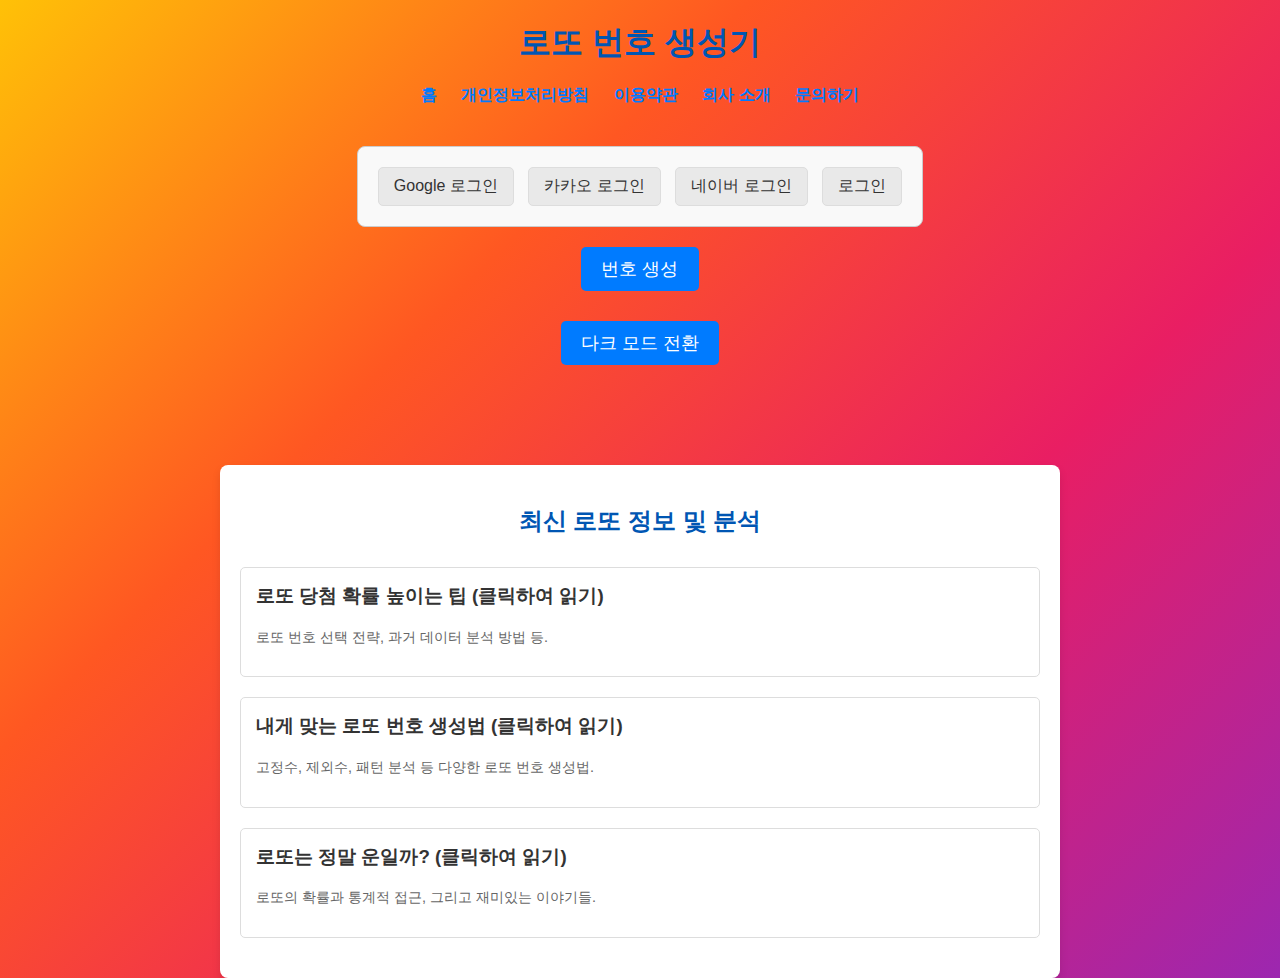
<file: index.html>
<!doctype html>
<html lang="en">
<head>
  <meta charset="UTF-8" />
  <meta name="viewport" content="width=device-width, initial-scale=1.0" />
  <title>로또 번호 생성기</title>
  <link href='/style.css' rel='stylesheet'>
</head>
<body>
  <h1>로또 번호 생성기</h1>
  <nav>
    <a href="index.html">홈</a>
    <a href="privacy.html">개인정보처리방침</a>
    <a href="terms.html">이용약관</a>
    <a href="about.html">회사 소개</a>
    <a href="contact.html">문의하기</a>
  </nav>

  <div id="auth-section">
    <div id="user-info" style="display: none;">
      <span id="userName">안녕하세요, 사용자님!</span>
      <button id="logoutButton">로그아웃</button>
    </div>
    <div id="login-buttons">
      <button id="googleLogin">Google 로그인</button>
      <button id="kakaoLogin">카카오 로그인</button>
      <button id="naverLogin">네이버 로그인</button>
      <button id="generalLogin">로그인</button>
    </div>
  </div>
  <button id="generateButton">번호 생성</button>
  <button id="themeToggle">다크 모드 전환</button>
  <div id="lotteryNumbers">
  </div>

  <section id="articles-section">
    <h2>최신 로또 정보 및 분석</h2>
    <div class="article-preview">
      <h3>로또 당첨 확률 높이는 팁 (클릭하여 읽기)</h3>
      <p>로또 번호 선택 전략, 과거 데이터 분석 방법 등.</p>
    </div>
    <div class="article-preview">
      <h3>내게 맞는 로또 번호 생성법 (클릭하여 읽기)</h3>
      <p>고정수, 제외수, 패턴 분석 등 다양한 로또 번호 생성법.</p>
    </div>
    <div class="article-preview">
      <h3>로또는 정말 운일까? (클릭하여 읽기)</h3>
      <p>로또의 확률과 통계적 접근, 그리고 재미있는 이야기들.</p>
    </div>
  </section>
  <script defer type="text/javascript" src="/main.js"></script>
</body>
</html>
</file>
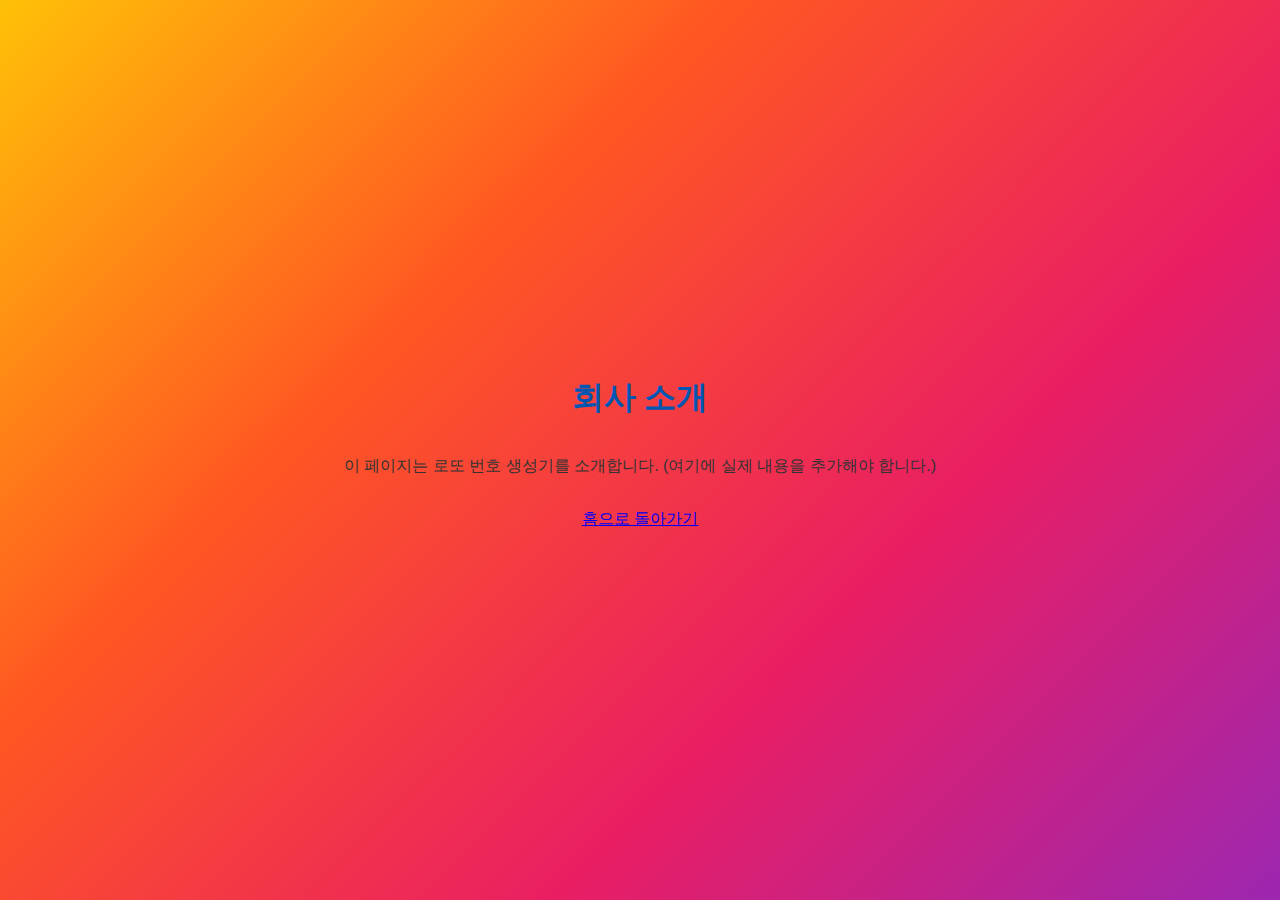
<file: about.html>
<!doctype html>
<html lang="en">
<head>
  <meta charset="UTF-8" />
  <meta name="viewport" content="width=device-width, initial-scale=1.0" />
  <title>회사 소개 - 로또 번호 생성기</title>
  <link href='/style.css' rel='stylesheet'>
</head>
<body>
  <h1>회사 소개</h1>
  <p>이 페이지는 로또 번호 생성기를 소개합니다. (여기에 실제 내용을 추가해야 합니다.)</p>
  <p><a href="index.html">홈으로 돌아가기</a></p>
  <script defer type="text/javascript" src="/main.js"></script>
</body>
</html>
</file>
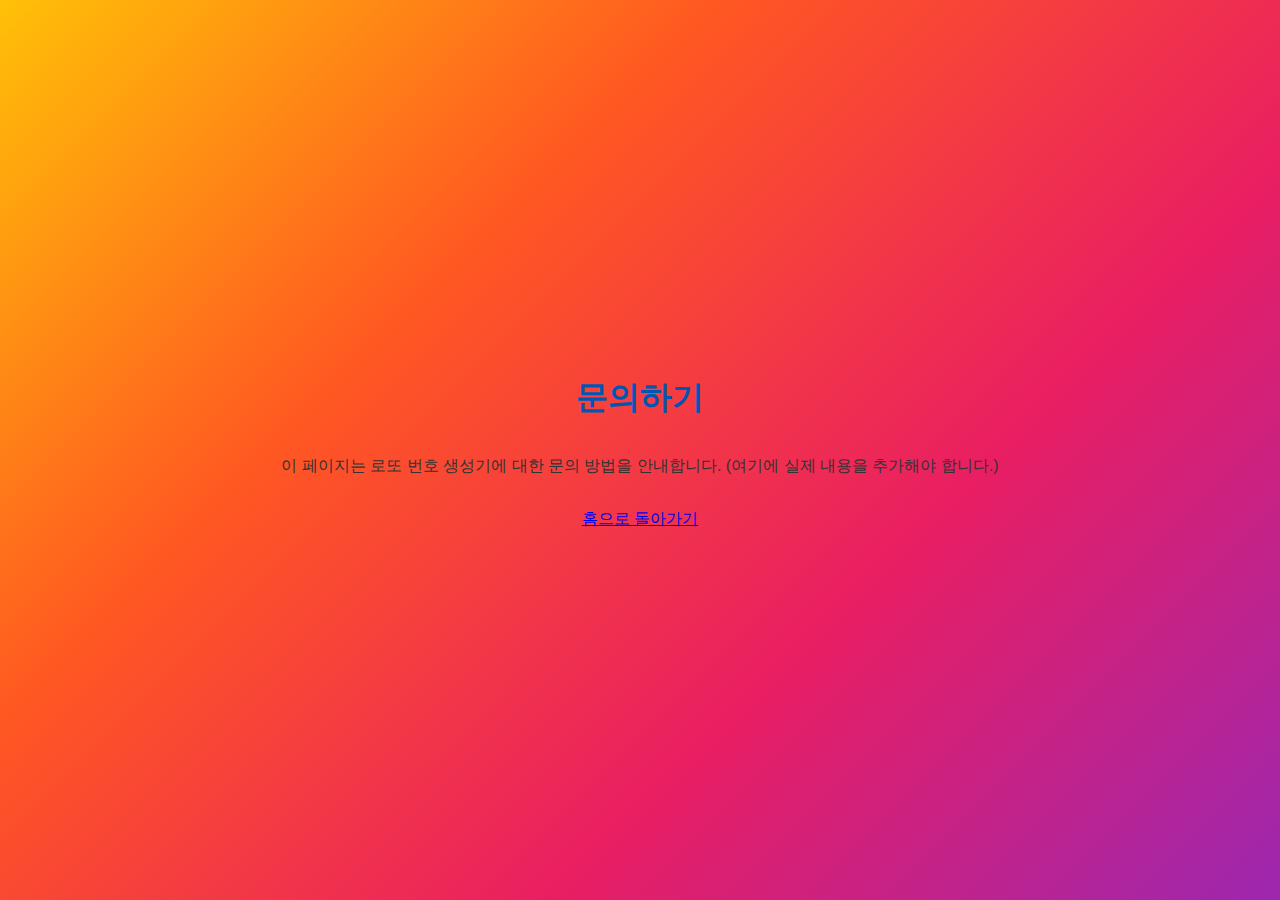
<file: contact.html>
<!doctype html>
<html lang="en">
<head>
  <meta charset="UTF-8" />
  <meta name="viewport" content="width=device-width, initial-scale=1.0" />
  <title>문의하기 - 로또 번호 생성기</title>
  <link href='/style.css' rel='stylesheet'>
</head>
<body>
  <h1>문의하기</h1>
  <p>이 페이지는 로또 번호 생성기에 대한 문의 방법을 안내합니다. (여기에 실제 내용을 추가해야 합니다.)</p>
  <p><a href="index.html">홈으로 돌아가기</a></p>
  <script defer type="text/javascript" src="/main.js"></script>
</body>
</html>
</file>
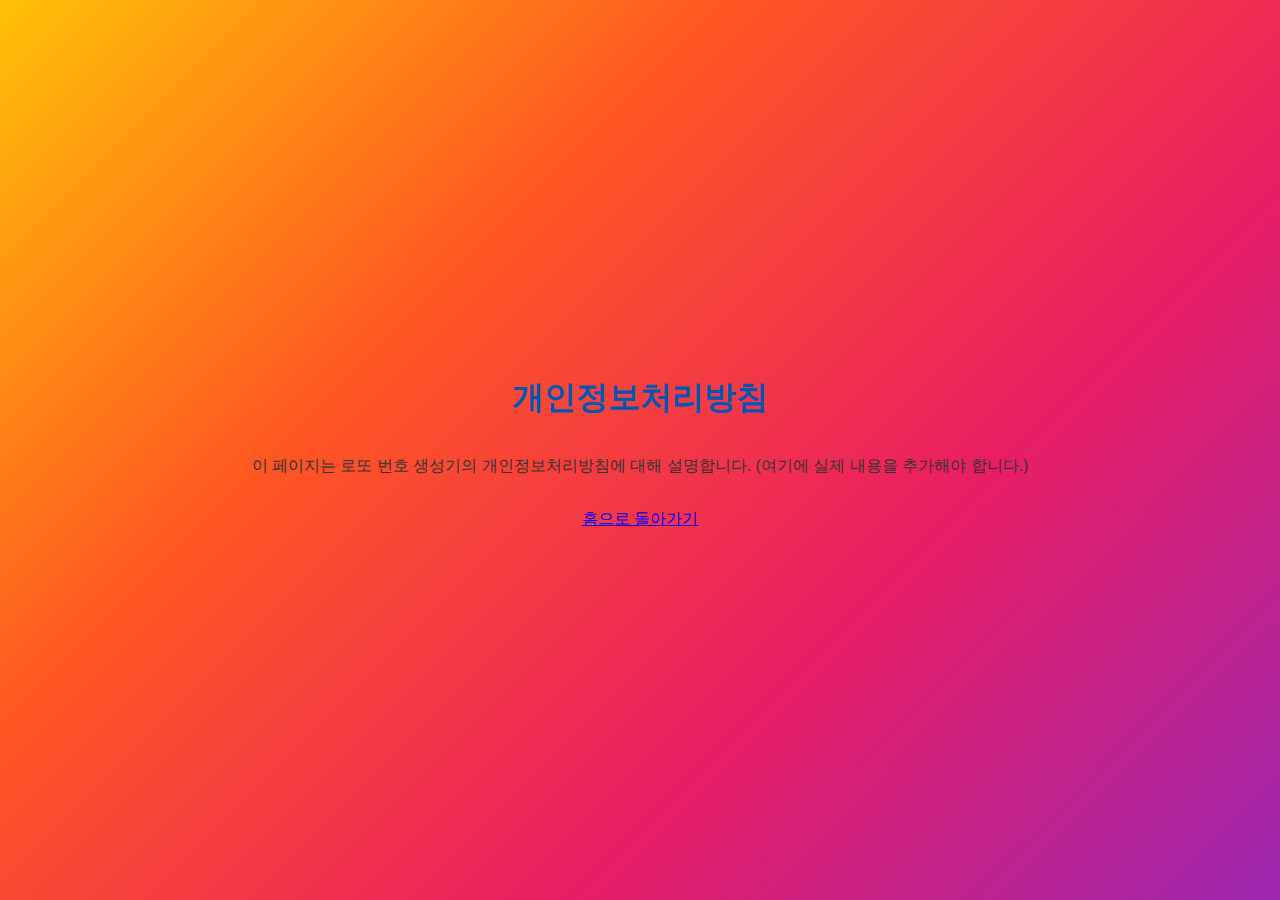
<file: privacy.html>
<!doctype html>
<html lang="en">
<head>
  <meta charset="UTF-8" />
  <meta name="viewport" content="width=device-width, initial-scale=1.0" />
  <title>개인정보처리방침 - 로또 번호 생성기</title>
  <link href='/style.css' rel='stylesheet'>
</head>
<body>
  <h1>개인정보처리방침</h1>
  <p>이 페이지는 로또 번호 생성기의 개인정보처리방침에 대해 설명합니다. (여기에 실제 내용을 추가해야 합니다.)</p>
  <p><a href="index.html">홈으로 돌아가기</a></p>
  <script defer type="text/javascript" src="/main.js"></script>
</body>
</html>
</file>
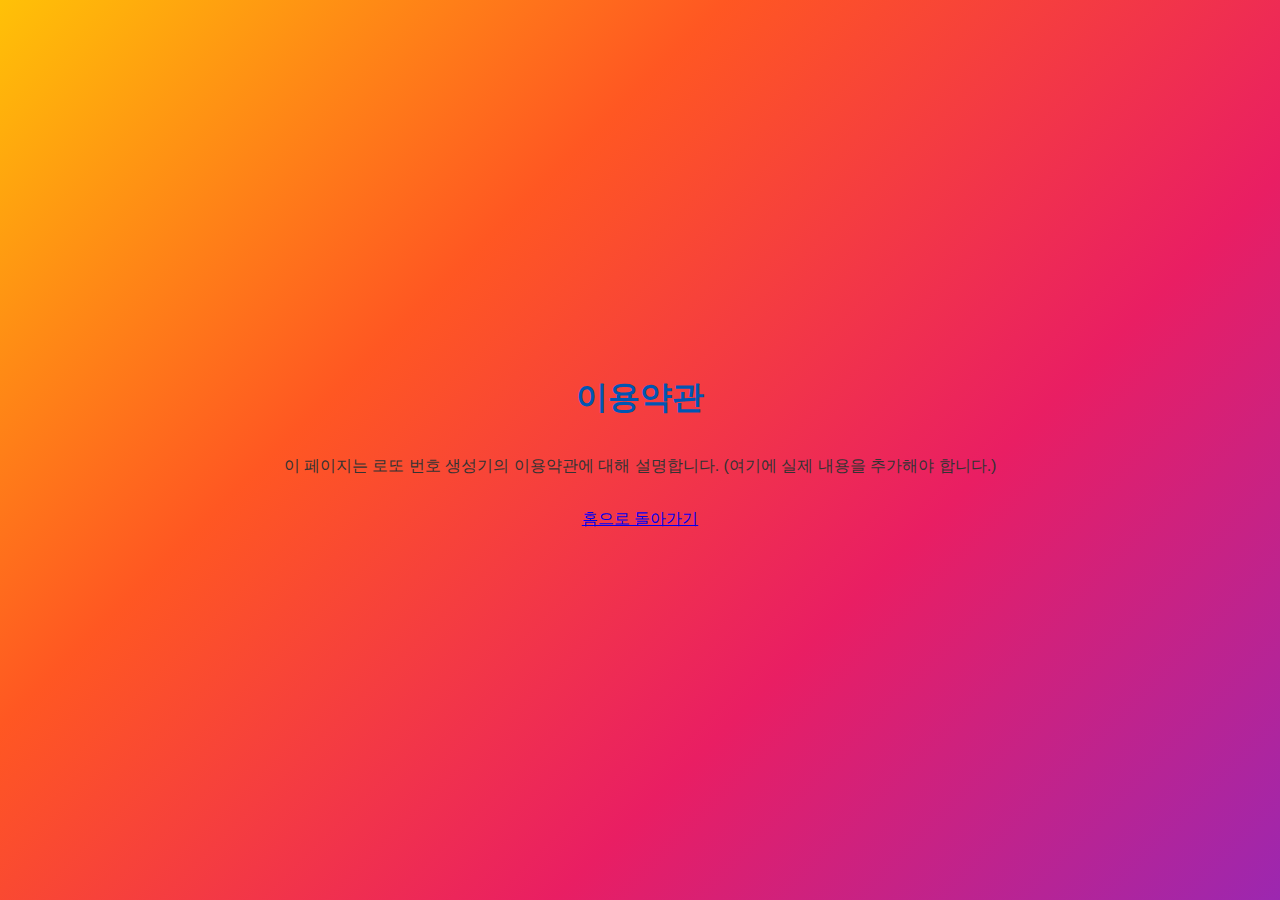
<file: terms.html>
<!doctype html>
<html lang="en">
<head>
  <meta charset="UTF-8" />
  <meta name="viewport" content="width=device-width, initial-scale=1.0" />
  <title>이용약관 - 로또 번호 생성기</title>
  <link href='/style.css' rel='stylesheet'>
</head>
<body>
  <h1>이용약관</h1>
  <p>이 페이지는 로또 번호 생성기의 이용약관에 대해 설명합니다. (여기에 실제 내용을 추가해야 합니다.)</p>
  <p><a href="index.html">홈으로 돌아가기</a></p>
  <script defer type="text/javascript" src="/main.js"></script>
</body>
</html>
</file>
<file: style.css>
body {
  font-family: 'Arial', sans-serif;
  display: flex;
  flex-direction: column;
  align-items: center;
  justify-content: center;
  min-height: 100vh;
  margin: 0;
  background: linear-gradient(135deg, #FFC107, #FF5722, #E91E63, #9C27B0); /* Vibrant gradient */
  color: #333;
}

h1 {
  color: #0056b3;
  margin-bottom: 20px;
}

button {
  padding: 10px 20px;
  font-size: 18px;
  cursor: pointer;
  background-color: #007bff;
  color: white;
  border: none;
  border-radius: 5px;
  margin-bottom: 30px;
  transition: background-color 0.3s ease;
}

button:hover {
  background-color: #0056b3;
}

#lotteryNumbers {
  display: flex;
  gap: 15px;
  margin-top: 20px;
}

.number-circle {
  width: 60px;
  height: 60px;
  border-radius: 50%;
  background-color: #28a745;
  color: white;
  display: flex;
  align-items: center;
  justify-content: center;
  font-size: 24px;
  font-weight: bold;
  box-shadow: 2px 2px 5px rgba(0, 0, 0, 0.2);
}
/* Dark Mode Styles */
body.dark-mode {
  background: linear-gradient(135deg, #222, #444, #666); /* Darker gradient for dark mode */
  color: #eee;
}

body.dark-mode h1 {
  color: #7abaff;
}

body.dark-mode button {
  background-color: #555;
  color: #eee;
}

body.dark-mode button:hover {
  background-color: #777;
}

body.dark-mode .number-circle {
  background-color: #444;
  color: #eee;
  box-shadow: 2px 2px 5px rgba(255, 255, 255, 0.2);
}
/* Navigation Styles */
nav {
  margin-bottom: 20px;
}

nav a {
  margin: 0 10px;
  text-decoration: none;
  color: #007bff;
  font-weight: bold;
}

nav a:hover {
  text-decoration: underline;
}

/* Articles Section Styles */
#articles-section {
  width: 80%;
  max-width: 800px;
  margin-top: 50px;
  padding: 20px;
  background-color: #fff;
  border-radius: 8px;
  box-shadow: 0 4px 8px rgba(0, 0, 0, 0.1);
  text-align: center;
}

#articles-section h2 {
  color: #0056b3;
  margin-bottom: 30px;
}

.article-preview {
  margin-bottom: 20px;
  padding: 15px;
  border: 1px solid #ddd;
  border-radius: 5px;
  text-align: left;
  cursor: pointer;
  transition: background-color 0.3s ease;
}

.article-preview:hover {
  background-color: #f9f9f9;
}

.article-preview h3 {
  color: #333;
  margin-top: 0;
}

.article-preview p {
  color: #666;
  font-size: 0.9em;
}

/* Dark Mode Navigation and Articles */
body.dark-mode nav a {
  color: #7abaff;
}

body.dark-mode #articles-section {
  background-color: #333;
  color: #eee;
  box-shadow: 0 4px 8px rgba(255, 255, 255, 0.1);
}

body.dark-mode #articles-section h2 {
  color: #7abaff;
}

body.dark-mode .article-preview {
  border-color: #555;
  background-color: #444;
}

body.dark-mode .article-preview:hover {
  background-color: #555;
}

body.dark-mode .article-preview h3 {
  color: #eee;
}

body.dark-mode .article-preview p {
  color: #ccc;
}
/* Auth Section Styles */
#auth-section {
  margin-top: 20px;
  margin-bottom: 20px;
  padding: 15px;
  border: 1px solid #ccc;
  border-radius: 8px;
  background-color: #f9f9f9;
  display: flex;
  flex-direction: column;
  align-items: center;
  gap: 10px;
}

#user-info {
  display: flex;
  align-items: center;
  gap: 10px;
}

#user-info span {
  font-weight: bold;
}

#login-buttons button {
  margin: 5px;
  padding: 8px 15px;
  font-size: 16px;
  border-radius: 5px;
  border: 1px solid #ddd;
  cursor: pointer;
  background-color: #e9e9e9;
  color: #333;
  transition: background-color 0.3s ease;
}

#login-buttons button:hover {
  background-color: #dcdcdc;
}

/* Specific Social Login Button Styles */
#googleLogin {
  background-color: #db4437; /* Google red */
  color: white;
  border-color: #db4437;
}
#googleLogin:hover {
  background-color: #c33d2e;
}

#kakaoLogin {
  background-color: #fee500; /* Kakao yellow */
  color: #3c1e1e;
  border-color: #fee500;
}
#kakaoLogin:hover {
  background-color: #e5cd00;
}

#naverLogin {
  background-color: #1ec800; /* Naver green */
  color: white;
  border-color: #1ec800;
}
#naverLogin:hover {
  background-color: #1aa600;
}

/* Dark Mode Auth Section */
body.dark-mode #auth-section {
  background-color: #333;
  border-color: #555;
  color: #eee;
}

body.dark-mode #login-buttons button {
  background-color: #555;
  color: #eee;
  border-color: #777;
}

body.dark-mode #login-buttons button:hover {
  background-color: #777;
}

body.dark-mode #googleLogin {
  background-color: #c33d2e;
  border-color: #c33d2e;
}
body.dark-mode #googleLogin:hover {
  background-color: #db4437;
}

body.dark-mode #kakaoLogin {
  background-color: #e5cd00;
  border-color: #e5cd00;
}
body.dark-mode #kakaoLogin:hover {
  background-color: #fee500;
}

body.dark-mode #naverLogin {
  background-color: #1aa600;
  border-color: #1aa600;
}
body.dark-mode #naverLogin:hover {
  background-color: #1ec800;
}

/* Lottery Number Colors */
.number-circle.color-1-10 {
  background-color: #FFD700; /* Yellow */
}
.number-circle.color-11-20 {
  background-color: #1E90FF; /* Blue */
}
.number-circle.color-21-30 {
  background-color: #DC143C; /* Red */
}
.number-circle.color-31-40 {
  background-color: #A9A9A9; /* Gray */
}
.number-circle.color-41-45 {
  background-color: #32CD32; /* Green */
}
</file>
